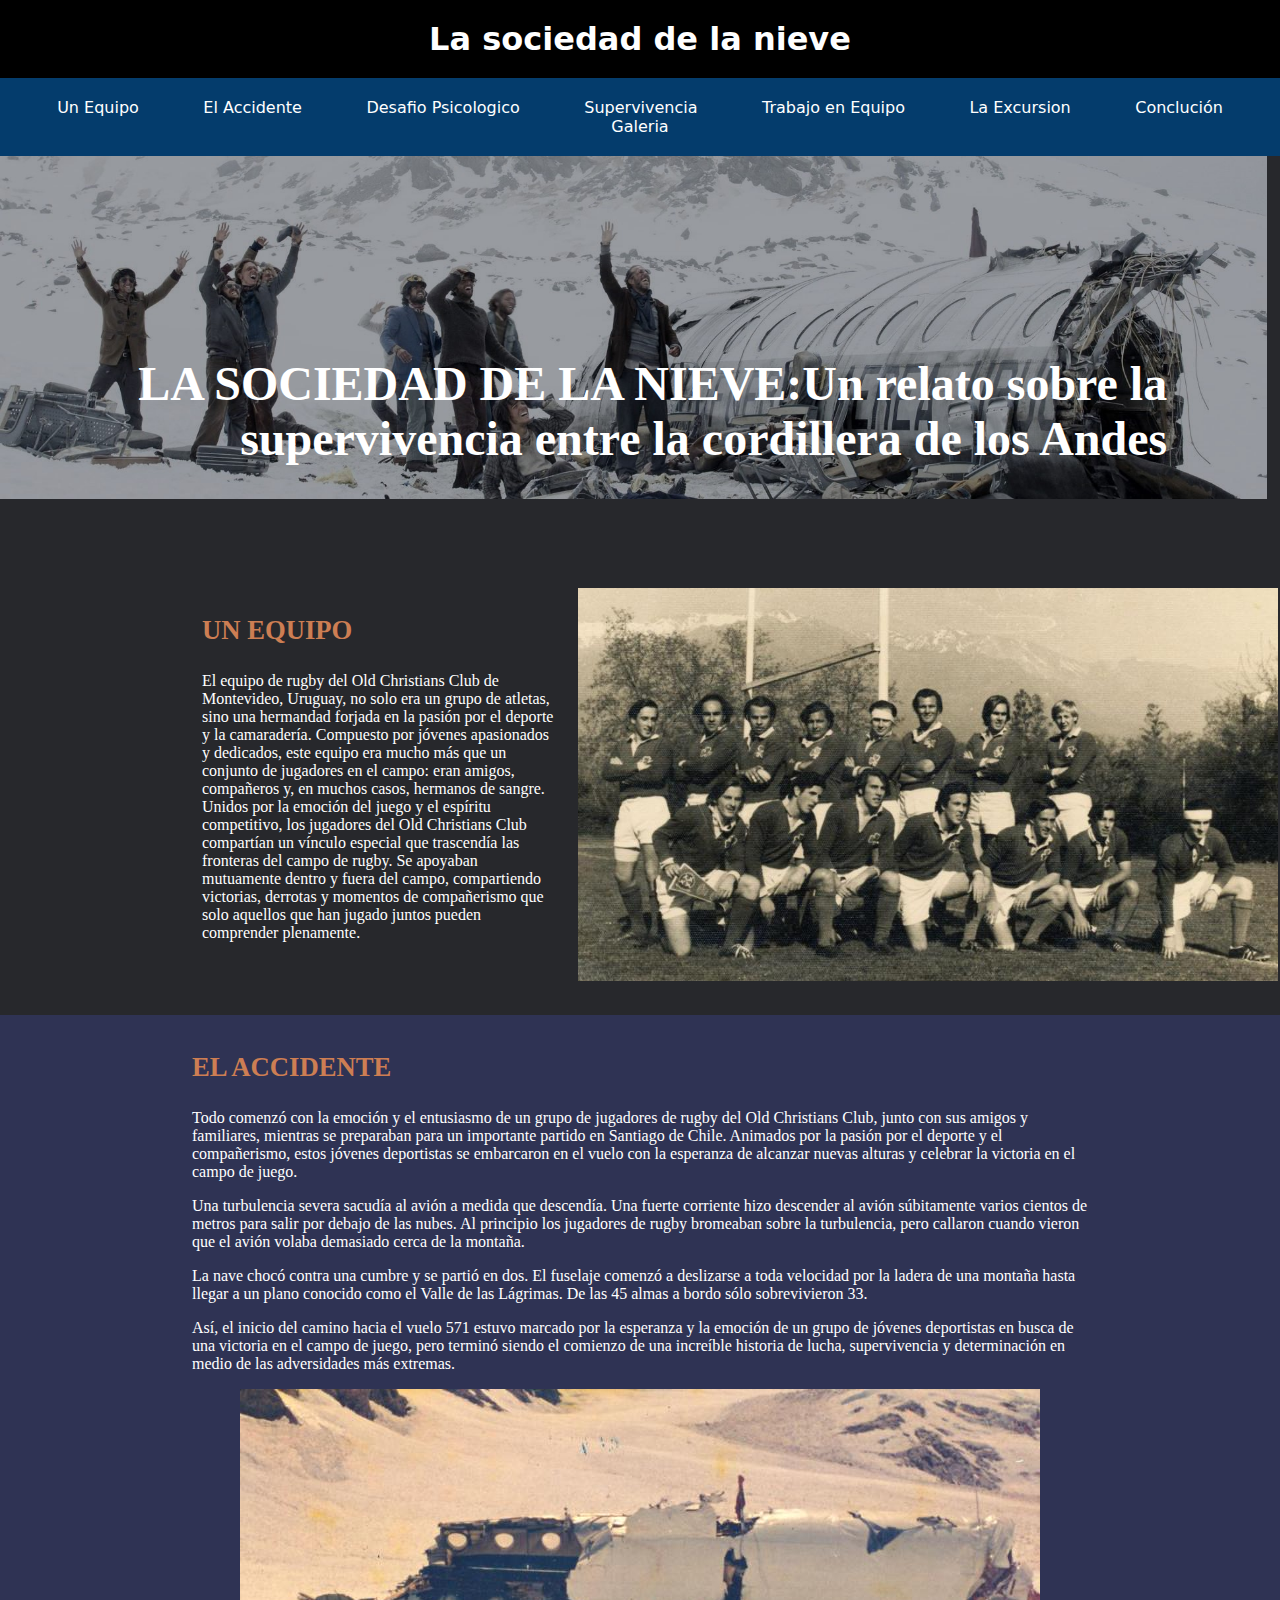
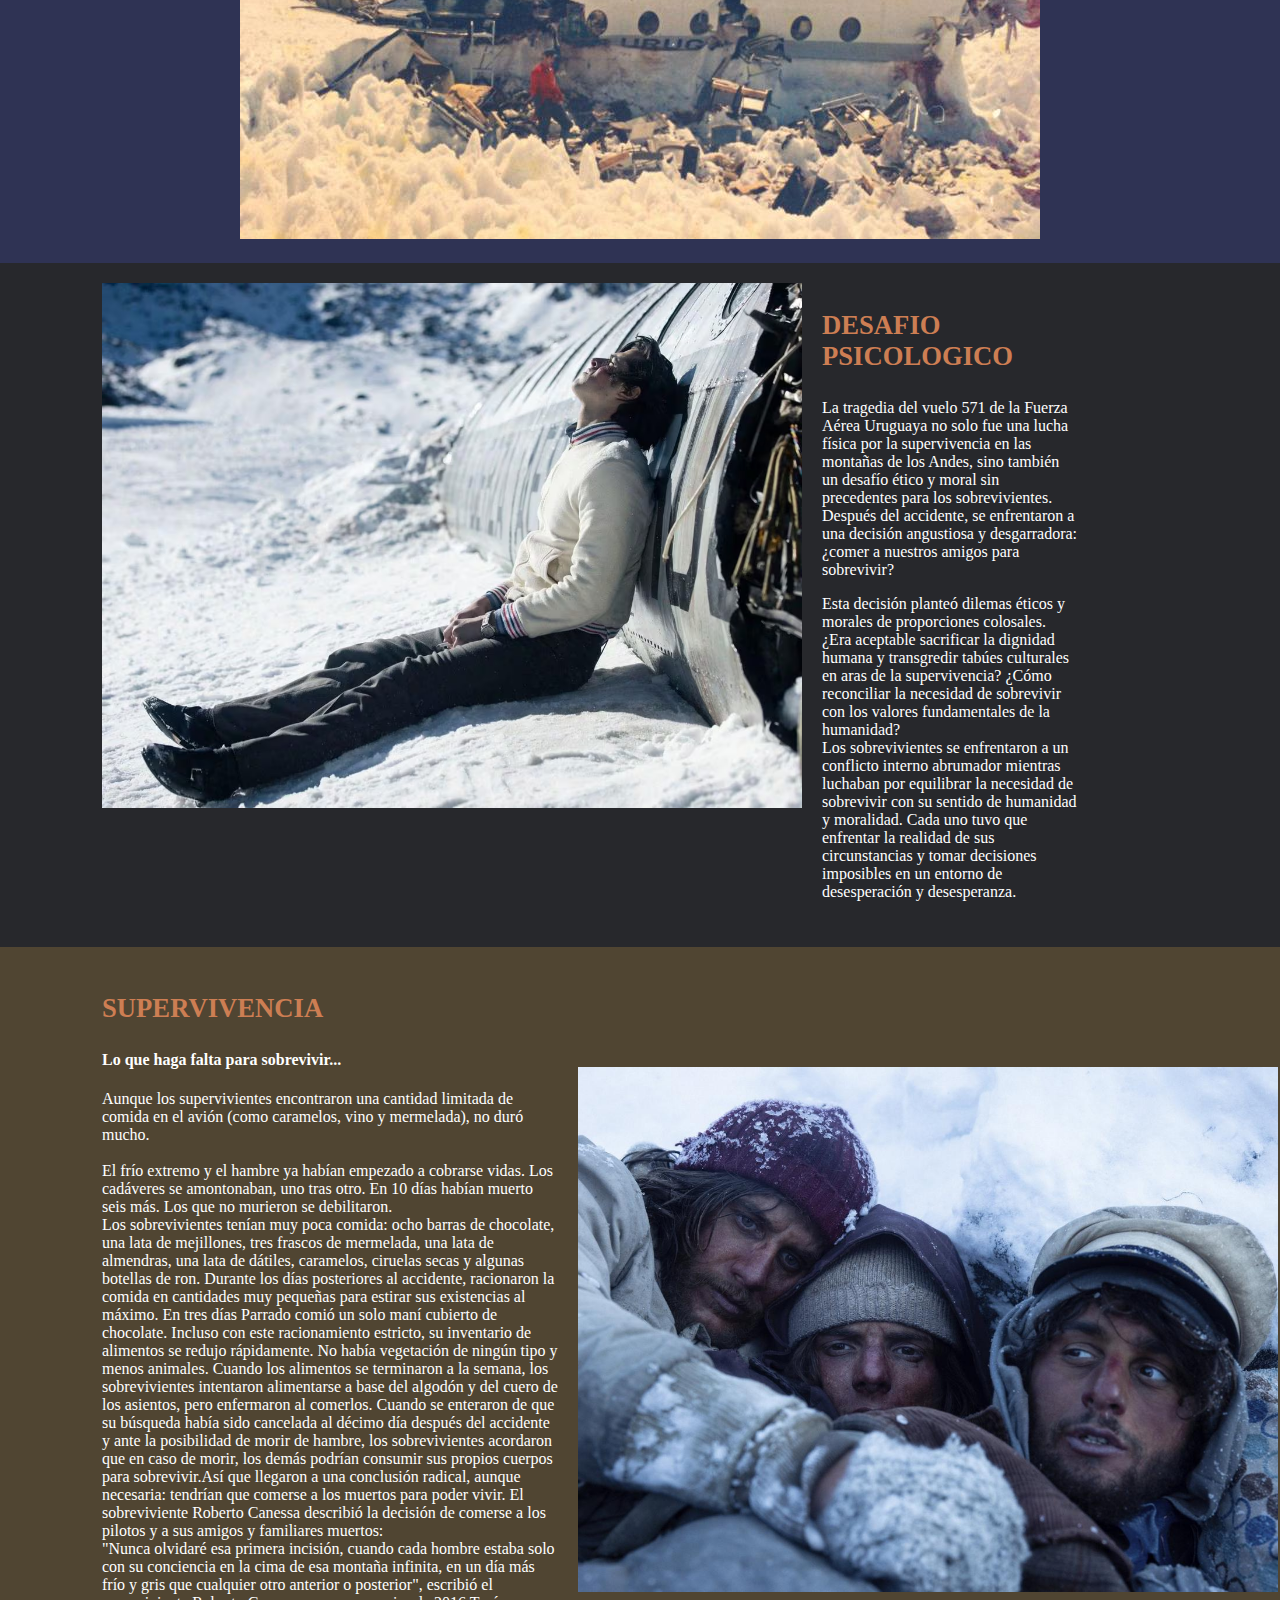
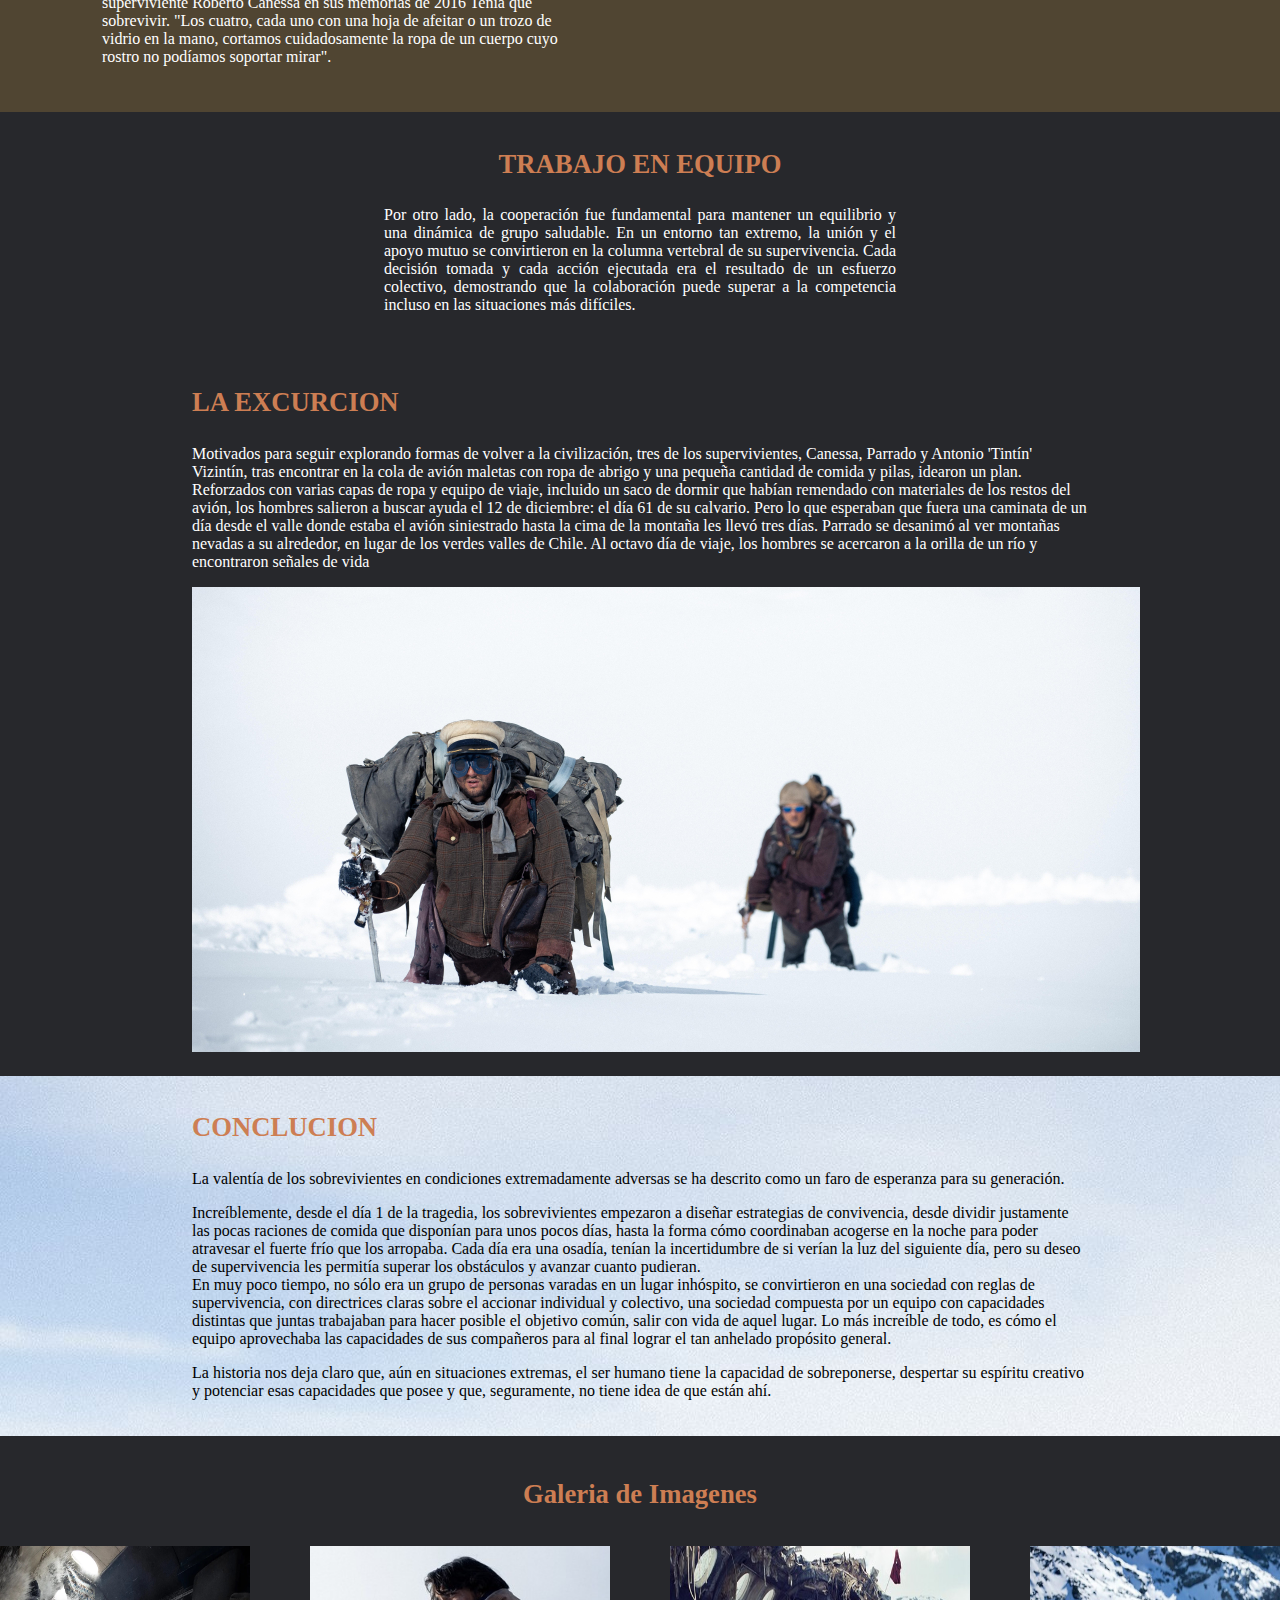
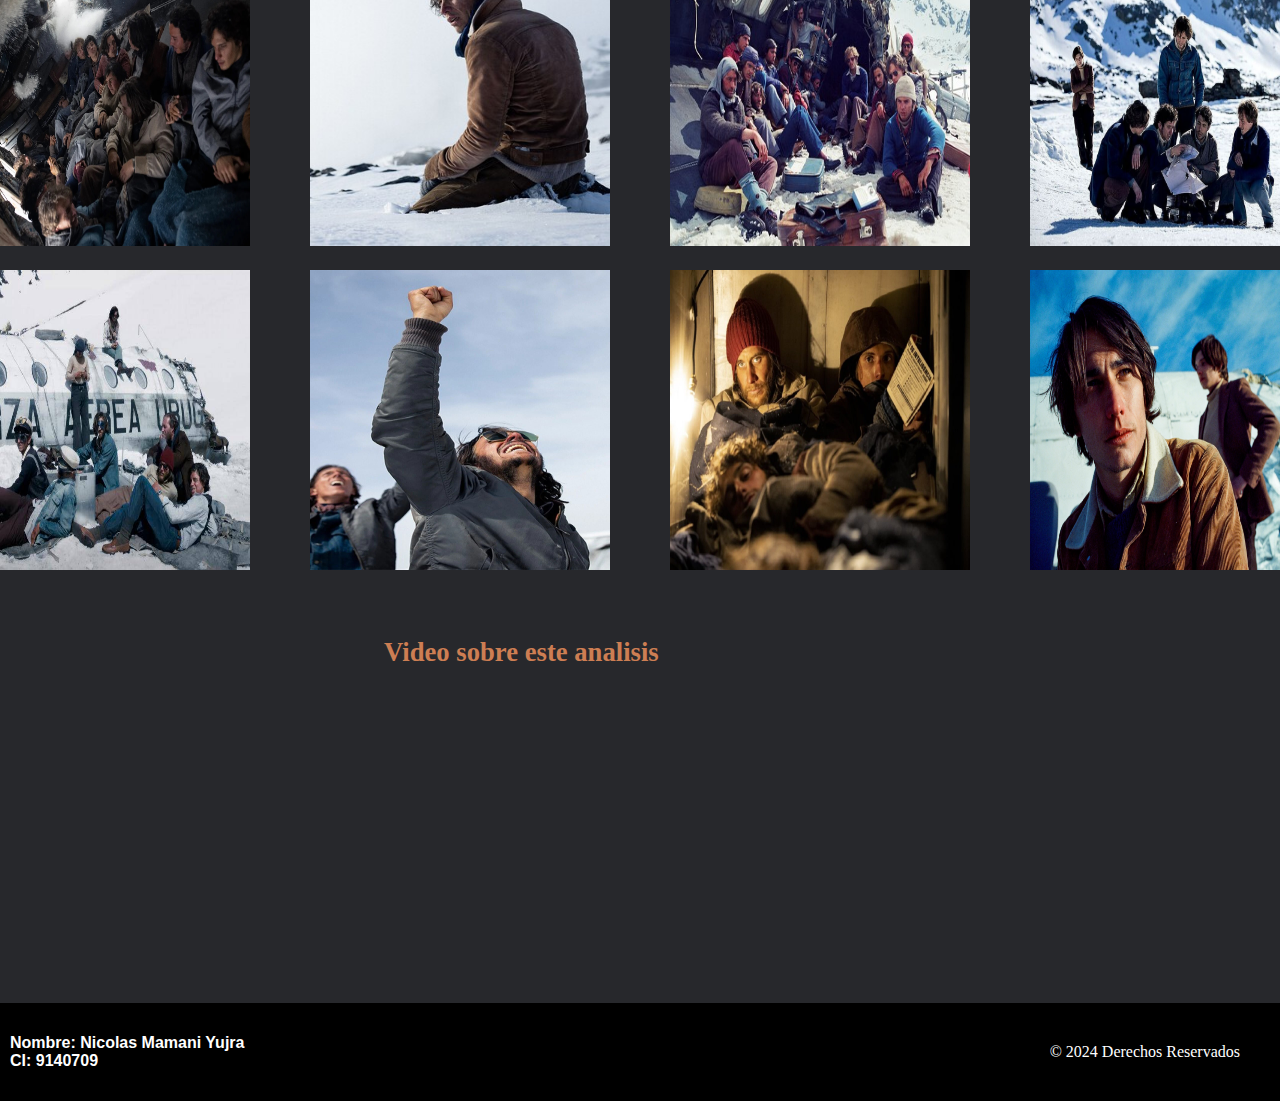
<file: index.html>
<!DOCTYPE html>
<head>
    <title>La sociedad de la nieve</title>
    <link rel="stylesheet" href="estilo.css">
    <link rel="preconnect" href="https://fonts.googleapis.com">
    <link rel="preconnect" href="https://fonts.gstatic.com" crossorigin>
    <link href="https://fonts.googleapis.com/css2?family=Cormorant+Garamond&display=swap" rel="stylesheet">
</head>
<body>

    <h1>La sociedad de la nieve</h1>
    <header>
        
        <nav>
            <ul>
                <li><a href="#e1" class="enlace">Un Equipo</a></li>
                <li><a href="#e2" class="enlace">El Accidente</a></li>
                <li><a href="#e3" class="enlace">Desafio Psicologico</a></li>
                <li><a href="#e4" class="enlace">Supervivencia</a></li>
                <li><a href="#e5" class="enlace">Trabajo en Equipo</a></li>
                <li><a href="#e6" class="enlace">La Excursion</a></li>
                <li><a href="#e7" class="enlace">Conclución</a></li>
                <li><a href="#e8" class="enlace">Galeria</a></li>
            </ul>
        </nav>
    </header>
    <div id="port">
        <h2>LA SOCIEDAD DE LA NIEVE:Un relato sobre la <br>supervivencia entre la cordillera de los Andes</h2>
        <!--<img src="Critica-La-Sociedad-de-la-Nieve1.jpg">-->
        <!--<div class="capa"></div>-->
    </div>
    <main>
        <section id="e1">
            <div>
                <h3>UN EQUIPO</h3>
                <p>El equipo de rugby del Old Christians Club de Montevideo, Uruguay, no solo era un grupo de atletas, sino una hermandad forjada en la pasión por el deporte y la camaradería. Compuesto por jóvenes apasionados y dedicados, este equipo era mucho más que un conjunto de jugadores en el campo: eran amigos, compañeros y, en muchos casos, hermanos de sangre.<br>
                    Unidos por la emoción del juego y el espíritu competitivo, los jugadores del Old Christians Club compartían un vínculo especial que trascendía las fronteras del campo de rugby. Se apoyaban mutuamente dentro y fuera del campo, compartiendo victorias, derrotas y momentos de compañerismo que solo aquellos que han jugado juntos pueden comprender plenamente.</p>
            </div>
            <div class="e1img">
                <img src="img/equipo.jpg">
            </div>
        </section>
        <section id="e2">
            <div>
                <h3>EL ACCIDENTE</h3>
                <p>Todo comenzó con la emoción y el entusiasmo de un grupo de jugadores de rugby del Old Christians Club, junto con sus amigos y familiares, mientras se preparaban para un importante partido en Santiago de Chile. Animados por la pasión por el deporte y el compañerismo, estos jóvenes deportistas se embarcaron en el vuelo con la esperanza de alcanzar nuevas alturas y celebrar la victoria en el campo de juego.</p>
                <p>Una turbulencia severa sacudía al avión a medida que descendía. Una fuerte corriente hizo descender al avión súbitamente varios cientos de metros para salir por debajo de las nubes. Al principio los jugadores de rugby bromeaban sobre la turbulencia, pero callaron cuando vieron que el avión volaba demasiado cerca de la montaña.</p>
                <p>La nave chocó contra una cumbre y se partió en dos. El fuselaje comenzó a deslizarse a toda velocidad por la ladera de una montaña hasta llegar a un plano conocido como el Valle de las Lágrimas. De las 45 almas a bordo sólo sobrevivieron 33.</p>
                <p>Así, el inicio del camino hacia el vuelo 571 estuvo marcado por la esperanza y la emoción de un grupo de jóvenes deportistas en busca de una victoria en el campo de juego, pero terminó siendo el comienzo de una increíble historia de lucha, supervivencia y determinación en medio de las adversidades más extremas.</p>
            </div>
            <div class="e2img">
                <img src="img/accidente.jpg">
            </div>
        </section>
        <section id="e3">
            <div class="e3img">
                <img src="img/desafio.avif">
            </div>
            <div>
                <h3>DESAFIO PSICOLOGICO</h3>
                <p>La tragedia del vuelo 571 de la Fuerza Aérea Uruguaya no solo fue una lucha física por la supervivencia en las montañas de los Andes, sino también un desafío ético y moral sin precedentes para los sobrevivientes. Después del accidente, se enfrentaron a una decisión angustiosa y desgarradora: ¿comer a nuestros amigos para sobrevivir?</p>
                <p>Esta decisión planteó dilemas éticos y morales de proporciones colosales. ¿Era aceptable sacrificar la dignidad humana y transgredir tabúes culturales en aras de la supervivencia? ¿Cómo reconciliar la necesidad de sobrevivir con los valores fundamentales de la humanidad?<br>Los sobrevivientes se enfrentaron a un conflicto interno abrumador mientras luchaban por equilibrar la necesidad de sobrevivir con su sentido de humanidad y moralidad. Cada uno tuvo que enfrentar la realidad de sus circunstancias y tomar decisiones imposibles en un entorno de desesperación y desesperanza.</p>
            </div>
        </section>
        <section id="e4">
            <div>
                <h3>SUPERVIVENCIA</h3>
                <h4>Lo que haga falta para sobrevivir...</h4>
                    <p>Aunque los supervivientes encontraron una cantidad limitada de comida en el avión (como caramelos, vino y mermelada), no duró mucho.<br><br>
                    El frío extremo y el hambre ya habían empezado a cobrarse vidas. Los cadáveres se amontonaban, uno tras otro. En 10 días habían muerto seis más. Los que no murieron se debilitaron.<br>
                    Los sobrevivientes tenían muy poca comida: ocho barras de chocolate, una lata de mejillones, tres frascos de mermelada, una lata de almendras, una lata de dátiles, caramelos, ciruelas secas y algunas botellas de ron. Durante los días posteriores al accidente, racionaron la comida en cantidades muy pequeñas para estirar sus existencias al máximo. En tres días Parrado comió un solo maní cubierto de chocolate.
                    Incluso con este racionamiento estricto, su inventario de alimentos se redujo rápidamente. No había vegetación de ningún tipo y menos animales. Cuando los alimentos se terminaron a la semana, los sobrevivientes intentaron alimentarse a base del algodón y del cuero de los asientos, pero enfermaron al comerlos.
                    Cuando se enteraron de que su búsqueda había sido cancelada al décimo día después del accidente y ante la posibilidad de morir de hambre, los sobrevivientes acordaron que en caso de morir, los demás podrían consumir sus propios cuerpos para sobrevivir.Así que llegaron a una conclusión radical, aunque necesaria: tendrían que comerse a los muertos para poder vivir.
                    El sobreviviente Roberto Canessa describió la decisión de comerse a los pilotos y a sus amigos y familiares muertos:<br>
                    "Nunca olvidaré esa primera incisión, cuando cada hombre estaba solo con su conciencia en la cima de esa montaña infinita, en un día más frío y gris que cualquier otro anterior o posterior", escribió el superviviente Roberto Canessa en sus memorias de 2016 Tenía que sobrevivir. "Los cuatro, cada uno con una hoja de afeitar o un trozo de vidrio en la mano, cortamos cuidadosamente la ropa de un cuerpo cuyo rostro no podíamos soportar mirar".</p>
            </div>
            <div class="e4img">
                <img src="img/supervivencia.jpg">
            </div>
        </section>
        <section id="e5">
            <div>
                <h3>TRABAJO EN EQUIPO</h3>
                <p>Por otro lado, la cooperación fue fundamental para mantener un equilibrio y una dinámica de grupo saludable. En un entorno tan extremo, la unión y el apoyo mutuo se convirtieron en la columna vertebral de su supervivencia. Cada decisión tomada y cada acción ejecutada era el resultado de un esfuerzo colectivo, demostrando que la colaboración puede superar a la competencia incluso en las situaciones más difíciles.</p>
            </div>
        </section>
        
        <section id="e6">
            <div>
                <h3>LA EXCURCION</h3>
                <p>Motivados para seguir explorando formas de volver a la civilización, tres de los supervivientes, Canessa, Parrado y Antonio 'Tintín' Vizintín, tras encontrar en la cola de avión maletas con ropa de abrigo y una pequeña cantidad de comida y pilas, idearon un plan. Reforzados con varias capas de ropa y equipo de viaje, incluido un saco de dormir que habían remendado con materiales de los restos del avión, los hombres salieron a buscar ayuda el 12 de diciembre: el día 61 de su calvario. Pero lo que esperaban que fuera una caminata de un día desde el valle donde estaba el avión siniestrado hasta la cima de la montaña les llevó tres días. Parrado se desanimó al ver montañas nevadas a su alrededor, en lugar de los verdes valles de Chile. Al octavo día de viaje, los hombres se acercaron a la orilla de un río y encontraron señales de vida</p>
            </div>
            <div class="e6img">
                <img src="img/excursion.jpeg">
            </div>
        </section>
        <section id="e7">
            <div>
                <h3>CONCLUCION</h3>
                <p>La valentía de los sobrevivientes en condiciones extremadamente adversas se ha descrito como un faro de esperanza para su generación.</p>
                <p>Increíblemente, desde el día 1 de la tragedia, los sobrevivientes empezaron a diseñar estrategias de convivencia, desde dividir justamente las pocas raciones de comida que 
                    disponían para unos pocos días, hasta la forma cómo coordinaban acogerse en la noche para poder atravesar el fuerte frío que los arropaba. Cada día era una osadía, tenían la incertidumbre 
                    de si verían la luz del siguiente día, pero su deseo de supervivencia les permitía superar los obstáculos y avanzar cuanto pudieran.<br>En muy poco tiempo, no sólo era un grupo de personas varadas en un 
                    lugar inhóspito, se convirtieron en una sociedad con reglas de supervivencia, con directrices claras sobre el accionar individual y colectivo, una sociedad compuesta por un equipo con capacidades distintas que 
                    juntas trabajaban para hacer posible el objetivo común, salir con vida de aquel lugar. Lo más increíble de todo, es cómo el equipo aprovechaba las capacidades de sus compañeros para al final lograr el tan anhelado 
                    propósito general.</p>
                <p>La historia nos deja claro que, aún en situaciones extremas, el ser humano tiene la capacidad de sobreponerse, despertar su espíritu creativo y potenciar esas capacidades que posee y que, seguramente, no tiene idea de que están ahí.</p>
            </div>
        </section>
        
    </main>
</body>
<section id="galeria">
    <div id="e8">
        <h3>Galeria de Imagenes</h3>
    </div>
    <div class="galeria">
        <div><a href="https://niccolay.github.io/galeria/2024011212233980124.jpg" target="_blank"><img src="galeria/2024011212233980124.jpg"></a></div>
        <div><a href="https://niccolay.github.io/galeria/375_375.jpeg" target="_blank"><img src="galeria/375_375.jpeg"></a></div>
        <div><a href="https://niccolay.github.io/galeria/500_333.jpeg" target="_blank"><img src="galeria/500_333.jpeg"></a></div>
        <div><a href="https://niccolay.github.io/galeria/84A7D542-E6BD-2FD7-E1502AD6FD2A2601.jfif" target="_blank"><img src="galeria/84A7D542-E6BD-2FD7-E1502AD6FD2A2601.jfif"></a></div>
    </div>
    <div class="galeria">
        <div><a href="https://niccolay.github.io/galeria/fotograma-de-la-pelicula-la-sociedad-de-la-nieve-las-condiciones-que-tuvieron-que-soportar-los-supervivientes-fueron-extremas-591be463-230905075643-800x491_44133926_20240109094859.jpg" target="_blank"><img src="galeria/fotograma-de-la-pelicula-la-sociedad-de-la-nieve-las-condiciones-que-tuvieron-que-soportar-los-supervivientes-fueron-extremas-591be463-230905075643-800x491_44133926_20240109094859.jpg"></a></div>
        <div><a href="https://niccolay.github.io/galeria/IU446VODUBAWPEJ2HSLXG2NVTQ.jpg" target="_blank"><img src="galeria/IU446VODUBAWPEJ2HSLXG2NVTQ.jpg"></a></div>
        <div><a href="https://niccolay.github.io/galeria/la-sociedad-de-la-nieve-1.jpg" target="_blank"><img src="galeria/la-sociedad-de-la-nieve-1.jpg"></a></div>
        <div><a href="https://niccolay.github.io/galeria/La-sociedad-de-la-nieve.jpg" target="_blank"><img src="galeria/La-sociedad-de-la-nieve.jpg"></a></div>
    </div>
</section>
<section id="video">
    <div>
        <h3>Video sobre este analisis</h3>
    </div>
    <div class="video">
        <iframe id="vid" width="560" height="315" src="https://www.youtube.com/embed/rjBHugEYUog?si=1UVJZ7zAkv8s3FCE" title="YouTube video player" frameborder="0" allow="accelerometer; autoplay; clipboard-write; encrypted-media; gyroscope; picture-in-picture; web-share" allowfullscreen></iframe>
    </div>
</section>

<footer>
    <div>
        <h4>Nombre: Nicolas Mamani Yujra<br>CI: 9140709</h4>
    </div>
    <div class="copyright"> &copy; 2024 Derechos Reservados
    </div>
</footer>

</html>
</file>
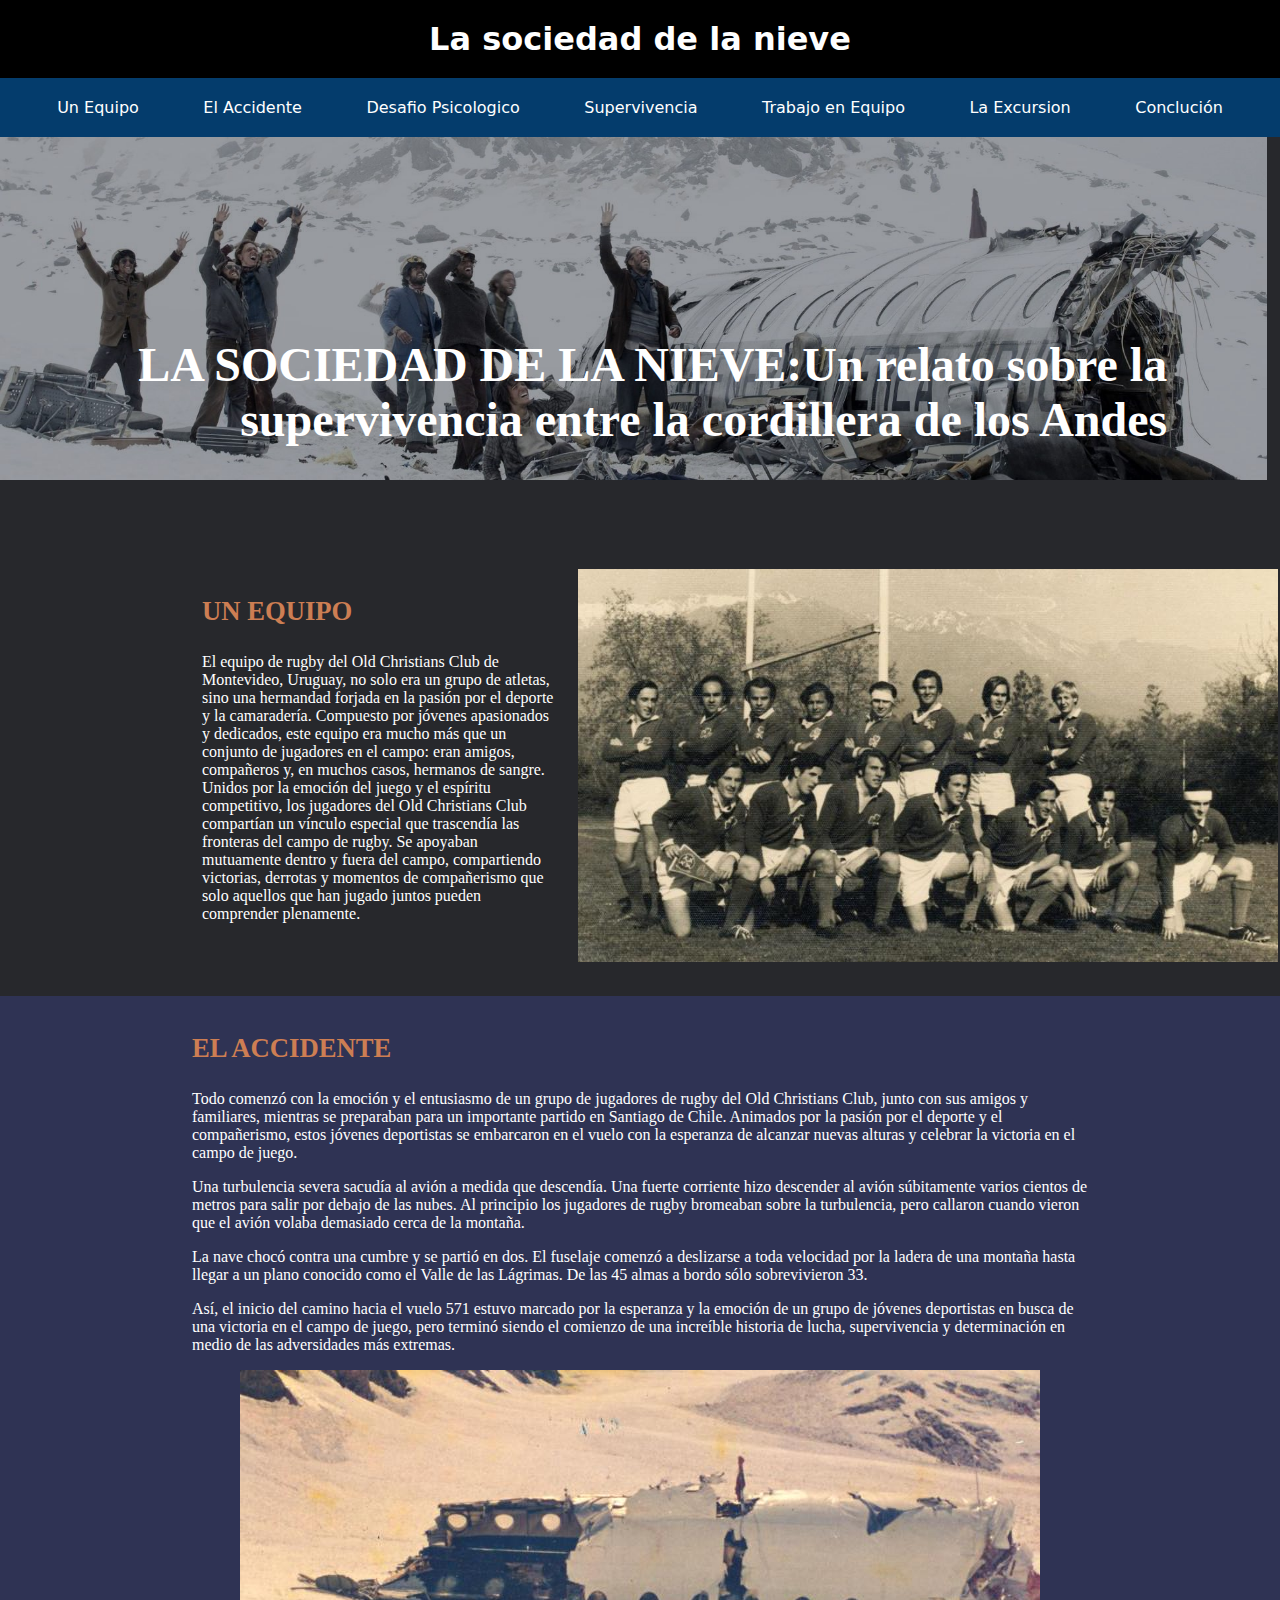
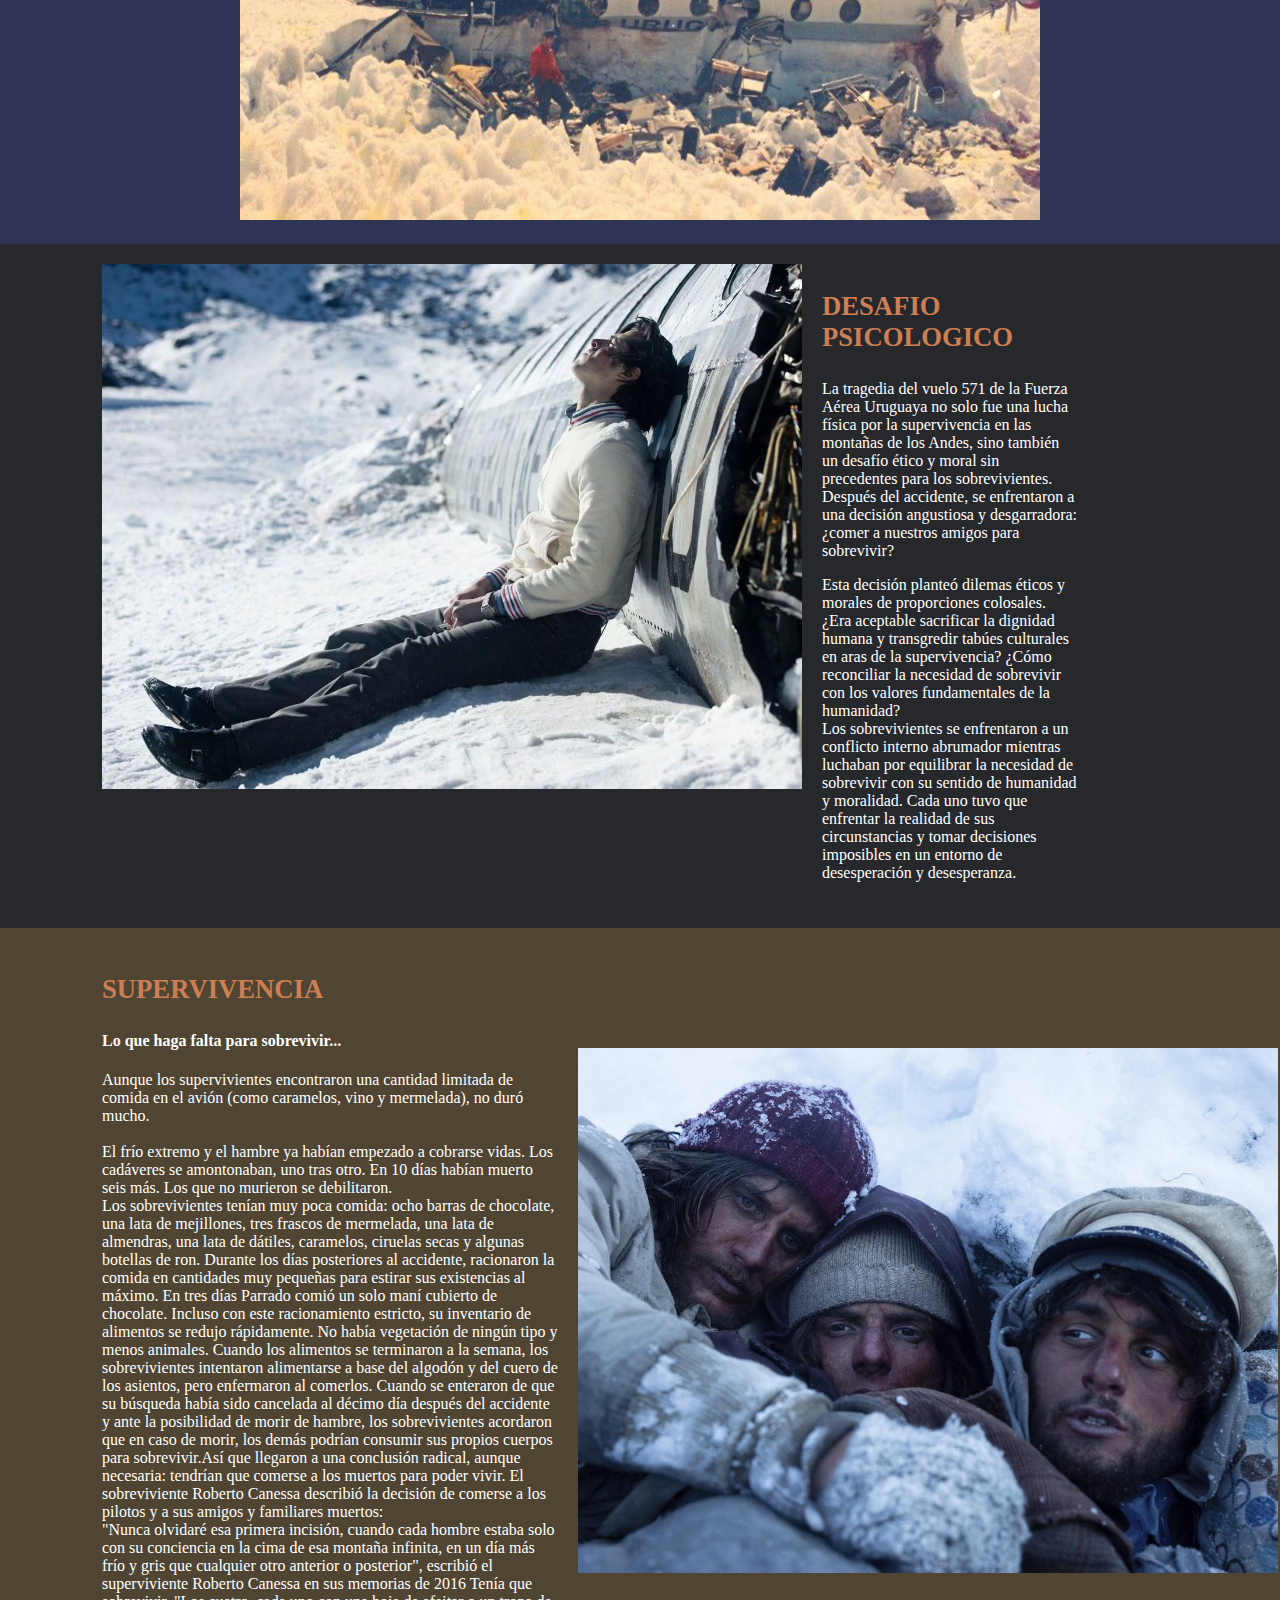
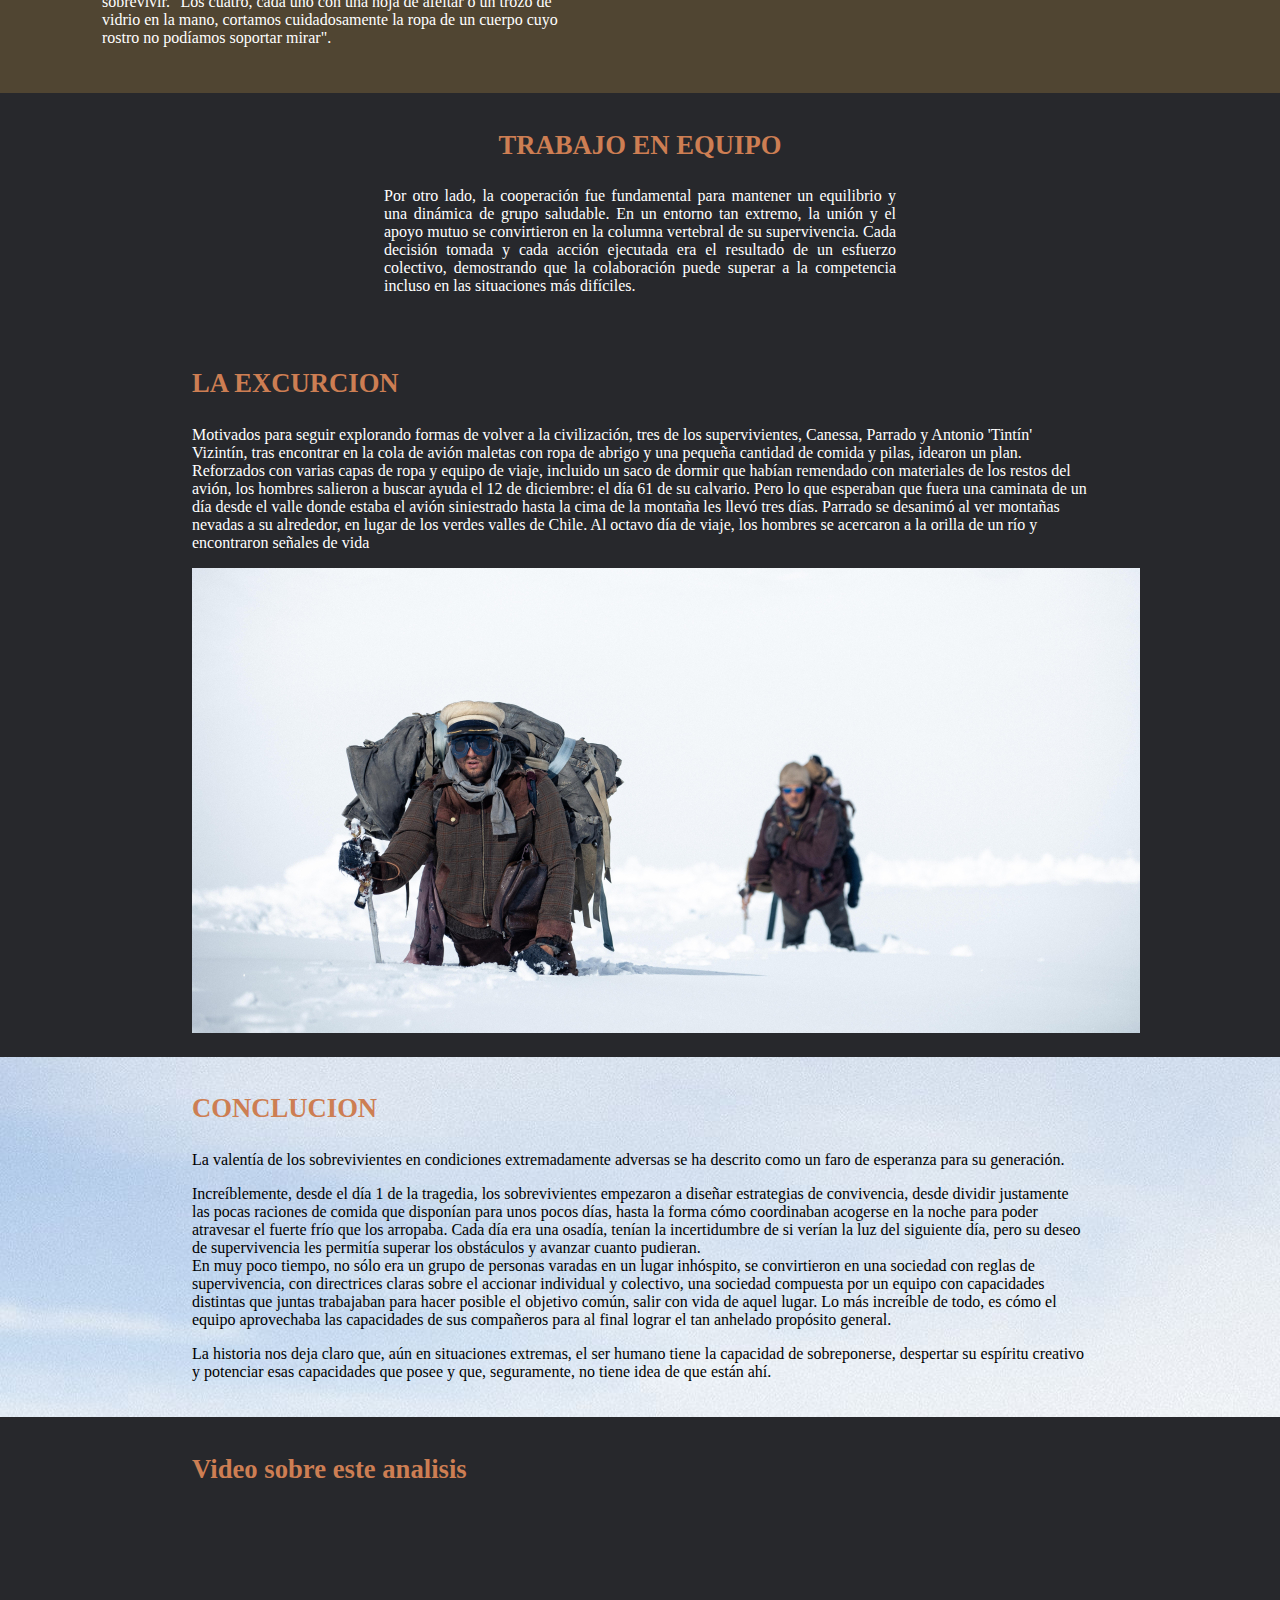
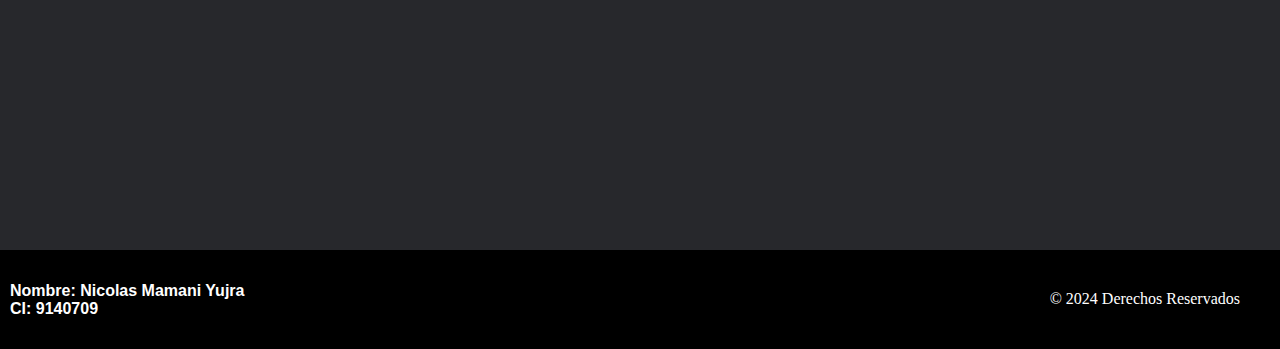
<file: index1.html>
<!DOCTYPE html>
<head>
    <title>La sociedad de la nieve</title>
    <link rel="stylesheet" href="estilo.css">
    <link rel="preconnect" href="https://fonts.googleapis.com">
    <link rel="preconnect" href="https://fonts.gstatic.com" crossorigin>
    <link href="https://fonts.googleapis.com/css2?family=Cormorant+Garamond&display=swap" rel="stylesheet">
</head>
<body>

    <h1>La sociedad de la nieve</h1>
    <header>
        
        <nav>
            <ul>
                <li><a href="#e1" class="enlace">Un Equipo</a></li>
                <li><a href="#e2" class="enlace">El Accidente</a></li>
                <li><a href="#e3" class="enlace">Desafio Psicologico</a></li>
                <li><a href="#e4" class="enlace">Supervivencia</a></li>
                <li><a href="#e5" class="enlace">Trabajo en Equipo</a></li>
                <li><a href="#e6" class="enlace">La Excursion</a></li>
                <li><a href="#e7" class="enlace">Conclución</a></li>
                
            </ul>
        </nav>
    </header>
    <div id="port">
        <h2>LA SOCIEDAD DE LA NIEVE:Un relato sobre la <br>supervivencia entre la cordillera de los Andes</h2>
        <!--<img src="Critica-La-Sociedad-de-la-Nieve1.jpg">-->
        <!--<div class="capa"></div>-->
    </div>
    <main>
        <section id="e1">
            <div>
                <h3>UN EQUIPO</h3>
                <p>El equipo de rugby del Old Christians Club de Montevideo, Uruguay, no solo era un grupo de atletas, sino una hermandad forjada en la pasión por el deporte y la camaradería. Compuesto por jóvenes apasionados y dedicados, este equipo era mucho más que un conjunto de jugadores en el campo: eran amigos, compañeros y, en muchos casos, hermanos de sangre.<br>
                    Unidos por la emoción del juego y el espíritu competitivo, los jugadores del Old Christians Club compartían un vínculo especial que trascendía las fronteras del campo de rugby. Se apoyaban mutuamente dentro y fuera del campo, compartiendo victorias, derrotas y momentos de compañerismo que solo aquellos que han jugado juntos pueden comprender plenamente.</p>
            </div>
            <div class="e1img">
                <img src="img/equipo.jpg">
            </div>
        </section>
        <section id="e2">
            <div>
                <h3>EL ACCIDENTE</h3>
                <p>Todo comenzó con la emoción y el entusiasmo de un grupo de jugadores de rugby del Old Christians Club, junto con sus amigos y familiares, mientras se preparaban para un importante partido en Santiago de Chile. Animados por la pasión por el deporte y el compañerismo, estos jóvenes deportistas se embarcaron en el vuelo con la esperanza de alcanzar nuevas alturas y celebrar la victoria en el campo de juego.</p>
                <p>Una turbulencia severa sacudía al avión a medida que descendía. Una fuerte corriente hizo descender al avión súbitamente varios cientos de metros para salir por debajo de las nubes. Al principio los jugadores de rugby bromeaban sobre la turbulencia, pero callaron cuando vieron que el avión volaba demasiado cerca de la montaña.</p>
                <p>La nave chocó contra una cumbre y se partió en dos. El fuselaje comenzó a deslizarse a toda velocidad por la ladera de una montaña hasta llegar a un plano conocido como el Valle de las Lágrimas. De las 45 almas a bordo sólo sobrevivieron 33.</p>
                <p>Así, el inicio del camino hacia el vuelo 571 estuvo marcado por la esperanza y la emoción de un grupo de jóvenes deportistas en busca de una victoria en el campo de juego, pero terminó siendo el comienzo de una increíble historia de lucha, supervivencia y determinación en medio de las adversidades más extremas.</p>
            </div>
            <div class="e2img">
                <img src="img/accidente.jpg">
            </div>
        </section>
        <section id="e3">
            <div class="e3img">
                <img src="img/desafio.avif">
            </div>
            <div>
                <h3>DESAFIO PSICOLOGICO</h3>
                <p>La tragedia del vuelo 571 de la Fuerza Aérea Uruguaya no solo fue una lucha física por la supervivencia en las montañas de los Andes, sino también un desafío ético y moral sin precedentes para los sobrevivientes. Después del accidente, se enfrentaron a una decisión angustiosa y desgarradora: ¿comer a nuestros amigos para sobrevivir?</p>
                <p>Esta decisión planteó dilemas éticos y morales de proporciones colosales. ¿Era aceptable sacrificar la dignidad humana y transgredir tabúes culturales en aras de la supervivencia? ¿Cómo reconciliar la necesidad de sobrevivir con los valores fundamentales de la humanidad?<br>Los sobrevivientes se enfrentaron a un conflicto interno abrumador mientras luchaban por equilibrar la necesidad de sobrevivir con su sentido de humanidad y moralidad. Cada uno tuvo que enfrentar la realidad de sus circunstancias y tomar decisiones imposibles en un entorno de desesperación y desesperanza.</p>
            </div>
        </section>
        <section id="e4">
            <div>
                <h3>SUPERVIVENCIA</h3>
                <h4>Lo que haga falta para sobrevivir...</h4>
                    <p>Aunque los supervivientes encontraron una cantidad limitada de comida en el avión (como caramelos, vino y mermelada), no duró mucho.<br><br>
                    El frío extremo y el hambre ya habían empezado a cobrarse vidas. Los cadáveres se amontonaban, uno tras otro. En 10 días habían muerto seis más. Los que no murieron se debilitaron.<br>
                    Los sobrevivientes tenían muy poca comida: ocho barras de chocolate, una lata de mejillones, tres frascos de mermelada, una lata de almendras, una lata de dátiles, caramelos, ciruelas secas y algunas botellas de ron. Durante los días posteriores al accidente, racionaron la comida en cantidades muy pequeñas para estirar sus existencias al máximo. En tres días Parrado comió un solo maní cubierto de chocolate.
                    Incluso con este racionamiento estricto, su inventario de alimentos se redujo rápidamente. No había vegetación de ningún tipo y menos animales. Cuando los alimentos se terminaron a la semana, los sobrevivientes intentaron alimentarse a base del algodón y del cuero de los asientos, pero enfermaron al comerlos.
                    Cuando se enteraron de que su búsqueda había sido cancelada al décimo día después del accidente y ante la posibilidad de morir de hambre, los sobrevivientes acordaron que en caso de morir, los demás podrían consumir sus propios cuerpos para sobrevivir.Así que llegaron a una conclusión radical, aunque necesaria: tendrían que comerse a los muertos para poder vivir.
                    El sobreviviente Roberto Canessa describió la decisión de comerse a los pilotos y a sus amigos y familiares muertos:<br>
                    "Nunca olvidaré esa primera incisión, cuando cada hombre estaba solo con su conciencia en la cima de esa montaña infinita, en un día más frío y gris que cualquier otro anterior o posterior", escribió el superviviente Roberto Canessa en sus memorias de 2016 Tenía que sobrevivir. "Los cuatro, cada uno con una hoja de afeitar o un trozo de vidrio en la mano, cortamos cuidadosamente la ropa de un cuerpo cuyo rostro no podíamos soportar mirar".</p>
            </div>
            <div class="e4img">
                <img src="img/supervivencia.jpg">
            </div>
        </section>
        <section id="e5">
            <div>
                <h3>TRABAJO EN EQUIPO</h3>
                <p>Por otro lado, la cooperación fue fundamental para mantener un equilibrio y una dinámica de grupo saludable. En un entorno tan extremo, la unión y el apoyo mutuo se convirtieron en la columna vertebral de su supervivencia. Cada decisión tomada y cada acción ejecutada era el resultado de un esfuerzo colectivo, demostrando que la colaboración puede superar a la competencia incluso en las situaciones más difíciles.</p>
            </div>
        </section>
        
        <section id="e6">
            <div>
                <h3>LA EXCURCION</h3>
                <p>Motivados para seguir explorando formas de volver a la civilización, tres de los supervivientes, Canessa, Parrado y Antonio 'Tintín' Vizintín, tras encontrar en la cola de avión maletas con ropa de abrigo y una pequeña cantidad de comida y pilas, idearon un plan. Reforzados con varias capas de ropa y equipo de viaje, incluido un saco de dormir que habían remendado con materiales de los restos del avión, los hombres salieron a buscar ayuda el 12 de diciembre: el día 61 de su calvario. Pero lo que esperaban que fuera una caminata de un día desde el valle donde estaba el avión siniestrado hasta la cima de la montaña les llevó tres días. Parrado se desanimó al ver montañas nevadas a su alrededor, en lugar de los verdes valles de Chile. Al octavo día de viaje, los hombres se acercaron a la orilla de un río y encontraron señales de vida</p>
            </div>
            <div class="e6img">
                <img src="img/excursion.jpeg">
            </div>
        </section>
        <section id="e7">
            <div>
                <h3>CONCLUCION</h3>
                <p>La valentía de los sobrevivientes en condiciones extremadamente adversas se ha descrito como un faro de esperanza para su generación.</p>
                <p>Increíblemente, desde el día 1 de la tragedia, los sobrevivientes empezaron a diseñar estrategias de convivencia, desde dividir justamente las pocas raciones de comida que 
                    disponían para unos pocos días, hasta la forma cómo coordinaban acogerse en la noche para poder atravesar el fuerte frío que los arropaba. Cada día era una osadía, tenían la incertidumbre 
                    de si verían la luz del siguiente día, pero su deseo de supervivencia les permitía superar los obstáculos y avanzar cuanto pudieran.<br>En muy poco tiempo, no sólo era un grupo de personas varadas en un 
                    lugar inhóspito, se convirtieron en una sociedad con reglas de supervivencia, con directrices claras sobre el accionar individual y colectivo, una sociedad compuesta por un equipo con capacidades distintas que 
                    juntas trabajaban para hacer posible el objetivo común, salir con vida de aquel lugar. Lo más increíble de todo, es cómo el equipo aprovechaba las capacidades de sus compañeros para al final lograr el tan anhelado 
                    propósito general.</p>
                <p>La historia nos deja claro que, aún en situaciones extremas, el ser humano tiene la capacidad de sobreponerse, despertar su espíritu creativo y potenciar esas capacidades que posee y que, seguramente, no tiene idea de que están ahí.</p>
            </div>
        </section>
        
    </main>
</body>
<section>
    <div>
        <h3>Video sobre este analisis</h3>
    </div>
    <div class="video-container" id="video-container">
        <iframe id="vid" width="560" height="315" src="https://www.youtube.com/embed/rjBHugEYUog?si=1UVJZ7zAkv8s3FCE" title="YouTube video player" frameborder="0" allow="accelerometer; autoplay; clipboard-write; encrypted-media; gyroscope; picture-in-picture; web-share" allowfullscreen></iframe>
    </div>
</section>
<footer>
    <div>
        <h4>Nombre: Nicolas Mamani Yujra<br>CI: 9140709</h4>
    </div>
    <div class="copyright"> &copy; 2024 Derechos Reservados
    </div>
</footer>
<script src="https://www.youtube.com/iframe_api"></script>
<script src="jav.js"></script>
</html>
</file>
<file: estilo.css>
body {
    font-family: Arial, Helvetica, sans-serif;
    margin: 0;
    background-color: #27282C;
}
html {
    margin: 0;
    padding: 0;
}
nav {
    background-color: #043C6C;
    /*position: fixed;*/
    width: 100%;
    transition: background-color 0.3s ease;
}
header {
    position: sticky;
    top: 0;
    left: 0;
    right: 0;
    width: 100%;
}
h1 {
    font-family: system-ui, -apple-system, BlinkMacSystemFont, 'Segoe UI', Roboto, Oxygen, Ubuntu, Cantarell, 'Open Sans', 'Helvetica Neue', sans-serif;
    color: white;
    padding: 20px;
    margin: 0;
    text-align: center;
    background-color: black;
}
nav {
    position: sticky;
    /*display: flex;*/
    justify-content: space-between;
    padding: 0;
    margin-right: auto;
    z-index: 1000;
}
nav ul {
    list-style: none;
    margin: 0;
    padding: 20px;
    text-align: center;
}

/*adfaf*/
nav ul li {
    display: inline;
}
a {
    font-family: system-ui, -apple-system, BlinkMacSystemFont, 'Segoe UI', Roboto, Oxygen, Ubuntu, Cantarell, 'Open Sans', 'Helvetica Neue', sans-serif;
    text-decoration: none;
    padding: 30px;
    color: white;
}
a:hover {
    color: orange;
}
#port {
    padding-right: 0;
    background-image: url("FF-PELICULA-LA-SOCIEDAD-DE-LA-NIEVE-WEB-1920x520.jpg");
    width: 99vw;
    height: 40vw;
    background-size:contain;
    background-repeat: no-repeat;
}


header {
    transition: background-color 0.3s ease;
}
nav:hover, nav:focus, #rell:focus {
    background-color:#44a4ac;
}
main {
    margin-top: -100px;
}
section {
    padding-left: 15%;
    padding-right: 15%;
    padding-bottom: 20px;
    padding-top: 10px;
    background-color: #27282C;
    color: white;
    font-family: Georgia, 'Times New Roman', Times, serif;
    scroll-margin-top: 50px;
}
#hol {
    background-image: url("Critica-La-Sociedad-de-la-Nieve.jpg");
    background-size: cover;

}
h2 {
    color: white;
    margin: 0;
    font-family: 'Times New Roman', Times, serif;
    padding-top: 200px;
    text-align: right;
    margin-right: 100px;
    font-size: 3em;
}
h3 {
    font-size: 20pt;
    color: #CD7E53;
    font-family: Georgia, 'Times New Roman', Times, serif;
}

#e1 {
    display: flex;
}
#e1 div {
    padding: 10px;
}
.e1img {

}
.e1img img {
    width: 700px;
    margin-right: -200px;
}
#e2 {
    background-color: #2F3354;
}
.e2img {
    text-align: center;
}
#e3 div img {
    width: 700px;
}
#e3 {
    display: flex;
}
#e3 div {
    padding: 10px;
    justify-content: space-between;
}
#e3 div img {
    width: 700px;
}
.e3img {
    margin-left: -100px;
}
#e4 {
    display: flex;
    margin-left: -100px;
    background-color: #504532;
}
#e4 div {
    padding: 10px;
}
#e4 div img {
    width: 700px;
    margin-right: -200px;
    padding-top: 100px;
}
#e5 {
    padding-left: 30%;
    padding-right: 30%;
}
#e5 h3 {
    text-align: center;
}
#e5 p {
    text-align: justify;
}
#e7 {
    background-image: url("img/la-sociedad-de-la-nieve-650abe3494125.jpg");
    background-repeat: no-repeat;
    margin: 0;
}
#e7 div p {
    color: black;
}
.e6img {
    text-align: center;
}

footer {
    display: flex;
    padding: 10px;
    background-color: black;
    justify-content: space-between;
}
footer div{
    text-align: left;
    background-color: black;
    color: white;
    margin: 0;
}
.copyright {
    background-color: black;
    color: white;
    margin: 0;
    text-align: center;
    font-family: "Times New Roman";
    padding: 30px;


}


.video {
    position: relative;
    width: 100%;
    height: 0;
    padding-bottom: 56.25%;
    text-align: center;
}
.video iframe {
    position: absolute;
    width: 100%;
    height: 100%;
    top: 0;
    left: 0;
}
#video {
    padding-left: 30%;
    padding-right: 30%;
}
#galeria {
    padding: 16px;
}
#galeria h3 {
    text-align: center;
}
.galeria {
    display: flex;
    padding: 10px;
    justify-content: center;
}
.galeria img {
    width: 300px;
    height: 300px;
}
.galeria a {
    transition: opacity 0.2s ease;
}
.galeria a:hover {
    opacity: 0.3;
}
</file>
